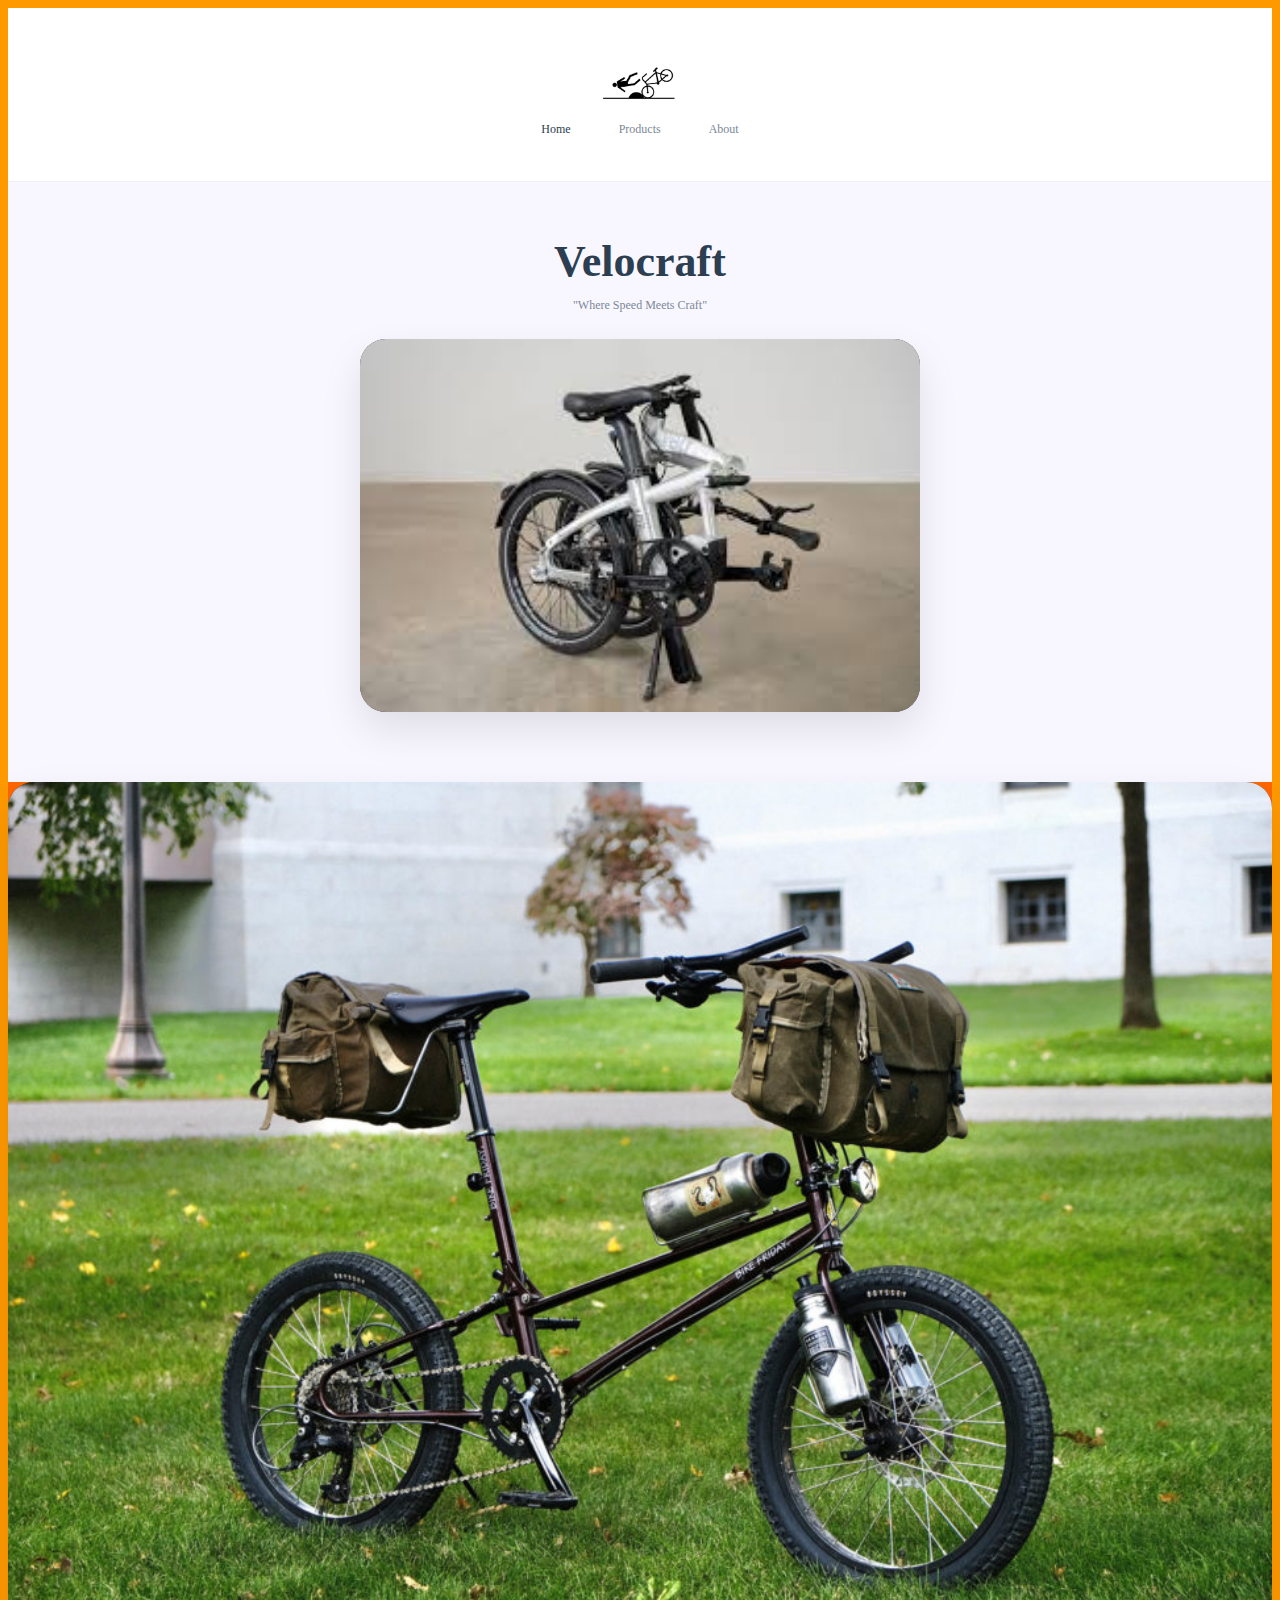
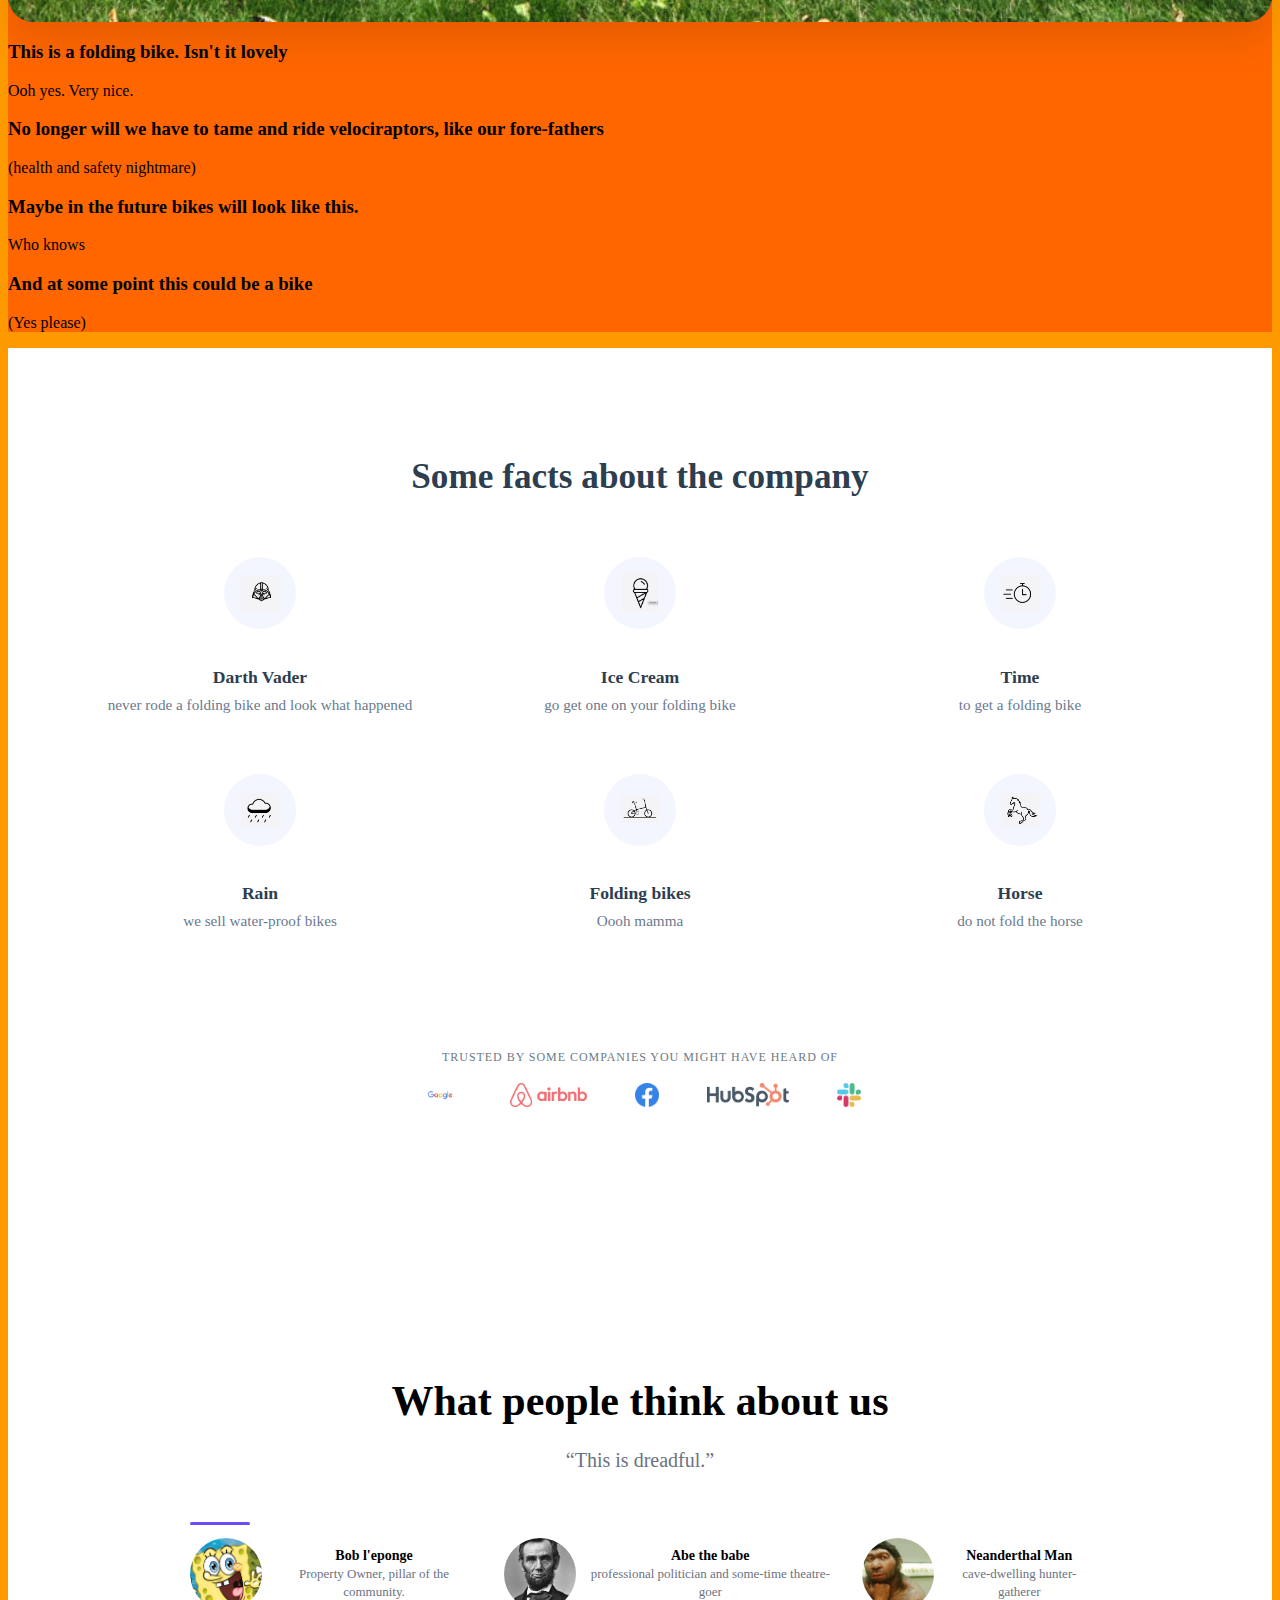
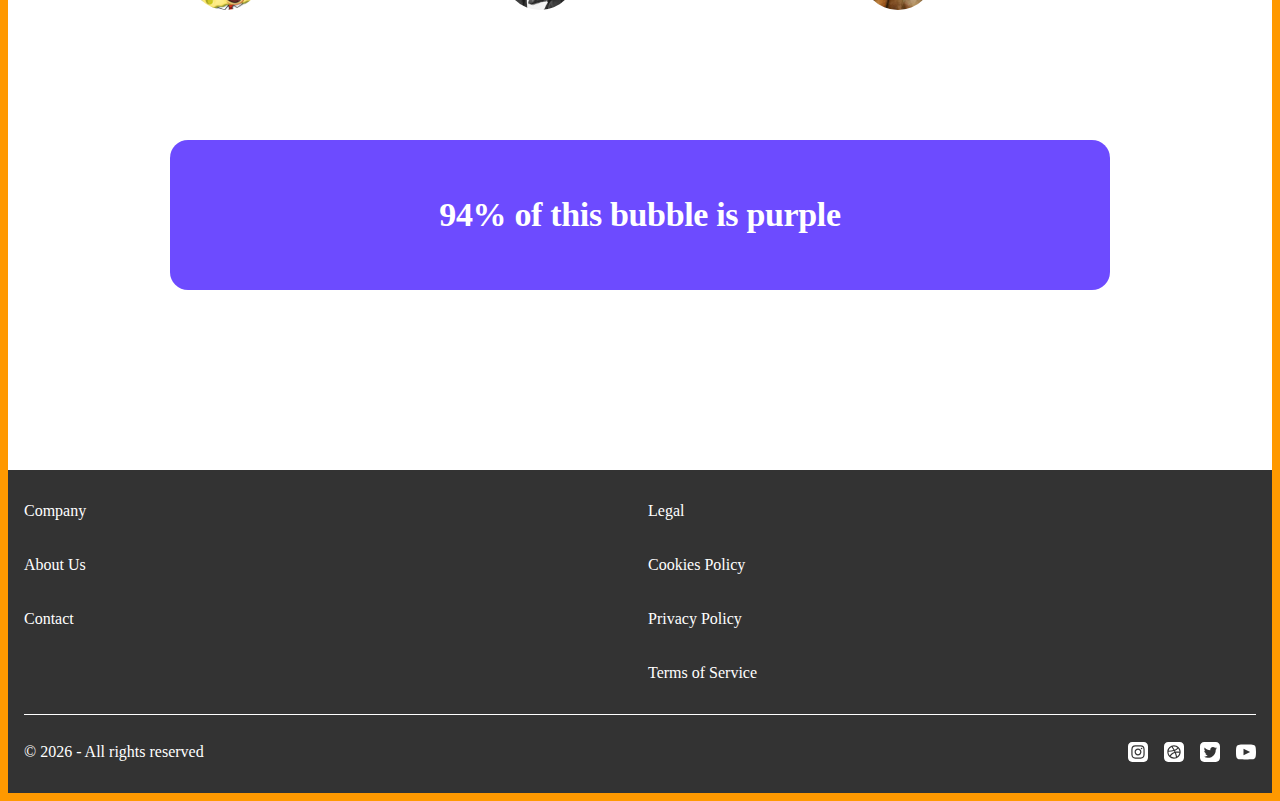
<file: index.html>
<!doctype html>
<html>

<head>
  <title>folding bikes</title>
  <meta charset="utf-8" />
  <script src="app.js"></script>
  <link rel="stylesheet" href="css/site.css" />
</head>

<body>
  <header class="site-header-container">
    <div class="site-header-inner">
      <div class="logo">
        <img src="./images/logo_main.png" alt="Company logo">
      </div>

      <nav class="header-tabs" aria-labels="Primary">
        <a class="tab is-active" href="#">Home</a>
        <a class="tab" href="./products.html">Products</a>
        <a class="tab" href="./about.html">About</a>
      </nav>
    </div>
  </header>
  <main>
    <section class="hero">
      <div class="container hero__inner">
        <h2 class="hero__title">Velocraft</h2>
        <p class="hero__tagline">"Where Speed Meets Craft"</p>

        <div class="hero__media media-card">
          <img src="./images/bike_1.jpeg" alt="">
        </div>

      </div>
    </section>
    <section class="tabs">
      <div class="tabs__inner">

        <!-- LEFT: Image -->
        <div class="tabs__media media-card">
          <img id="tabsImage" src="./images/folding_bike_2.jpg" alt="A folding bike">
        </div>

        <!-- RIGHT: Tab list -->
        <div class="tabs__list">

          <div class="tabs__item tabs__item--active" data-image="./images/folding_bike_2.jpg">
            <h3 class="tabs__title">This is a folding bike. Isn't it lovely</h3>
            <p class="tabs__text">Ooh yes. Very nice.</p>
          </div>

          <div class="tabs__item" data-image="./images/folding_bike_3.png">
            <h3 class="tabs__title">No longer will we have to tame and ride velociraptors, like our fore-fathers</h3>
            <p class="tabs__text">(health and safety nightmare)</p>
          </div>

          <div class="tabs__item" data-image="./images/folding_bike_4.jpeg">
            <h3 class="tabs__title">Maybe in the future bikes will look like this.</h3>
            <p class="tabs__text">Who knows</p>
          </div>

          <div class="tabs__item" data-image="./images/folding_bike_5.jpeg">
            <h3 class="tabs__title">And at some point this could be a bike</h3>
            <p class="tabs__text">(Yes please)</p>
          </div>

        </div>
      </div>
    </section>

    <section class="facts">
      <h2>Some facts about the company</h2>

      <div class="facts-grid">
        <div class="fact">
          <div class="fact-icon">
            <img src="./images/darth_vader_icon.png" alt="">
          </div>
          <h3>Darth Vader</h3>
          <p>never rode a folding bike and look what happened</p>
        </div>
        <div class="fact">
          <div class="fact-icon">
            <img src="./images/ice_cream_icon.png" alt="">
          </div>
          <h3>Ice Cream</h3>
          <p>go get one on your folding bike</p>
        </div>
        <div class="fact">
          <div class="fact-icon">
            <img src="./images/stopwatch_icon.png" alt="">
          </div>
          <h3>Time</h3>
          <p>to get a folding bike</p>
        </div>
        <div class="fact">
          <div class="fact-icon">
            <img src="./images/rain_icon.png" alt="">
          </div>
          <h3>Rain</h3>
          <p>we sell water-proof bikes</p>
        </div>
        <div class="fact">
          <div class="fact-icon">
            <img src="./images/folding_bike_icon.png" alt="">
          </div>
          <h3>Folding bikes</h3>
          <p>Oooh mamma</p>
        </div>
        <div class="fact">
          <div class="fact-icon">
            <img src="./images/horse.png" alt="">
          </div>
          <h3>Horse</h3>
          <p>do not fold the horse</p>
        </div>
      </div>
    </section>
    <section class="trusted">
      <div class="container trusted__inner">
        <p class="trusted__label">TRUSTED BY SOME COMPANIES YOU MIGHT HAVE HEARD OF</p>

        <div class="trusted__logos" aria-label="Trusted by">
          <img class="trusted__logo" src="./images/logos/google.webp" alt="Google">
          <img class="trusted__logo" src="./images/logos/airbnb.png" alt="Airbnb">
          <img class="trusted__logo" src="./images/logos/facebook.png" alt="Facebook">
          <img class="trusted__logo" src="./images/logos/hubspot.png" alt="HubSpot">
          <img class="trusted__logo" src="./images/logos/slack.png" alt="Slack">
        </div>
      </div>
    </section>

    <article class="quotes">
  <div class="quotes__inner">

    <!-- PEOPLE TABS -->
<article class="people">
  <div class="people__inner">

    <h2 class="people__title">What people think about us</h2>

    <!-- QUOTE TEXT (changes when a person is clicked) -->
    <p id="peopleQuote" class="people__quote">
      “This is dreadful.”
    </p>

    <!-- PEOPLE TABS -->
    <div class="people__tabs">

      <div
        class="people__tab people__tab--active"
        data-quote="Slight issue with inflating the tyres, given that I live on the sea-bed. Otherwise very happy with the product."
      >
        <span class="people__line"></span>
        <img src="./images/face_1.jpg" alt="spongebob">
        <div>
          <strong>Bob l'eponge</strong>
          <span>Property Owner, pillar of the community.</span>
        </div>
      </div>

      <div
        class="people__tab"
        data-quote="I've always liked folding things. Ironing boards, poker-hands, you name it. So obviously I am 100% on board."
      >
        <span class="people__line"></span>
        <img src="./images/face_2.jpeg" alt="abe the babe">
        <div>
          <strong>Abe the babe</strong>
          <span>professional politician and some-time theatre-goer</span>
        </div>
      </div>

      <div
        class="people__tab"
        data-quote="My wife uses ours to commute to London where she is a paediatrician. I myself make fire and sharpen sticks."
      >
        <span class="people__line"></span>
        <img src="./images/face_3.jpeg" alt="neanderthal">
        <div>
          <strong>Neanderthal Man</strong>
          <span>cave-dwelling hunter-gatherer</span>
        </div>
      </div>

    </div>
  </div>
</article>


    <article class="stats">
      <div class="stats__inner">
        <div class="stats__card">
          <p class="stats__big">94% of this bubble is purple</p>
        </div>
      </div>
    </article>

  </main>
  <footer class="site-footer">
    <div class="footer_topSection">
      <div class="footer_leftSection">
        <p>Company</p>
        <p>About Us</p>
        <p>Contact</p>
      </div>

      <div class="footer_rightSection">
        <p>Legal</p>
        <p>Cookies Policy</p>
        <p>Privacy Policy</p>
        <p>Terms of Service</p>
      </div>
    </div>

    <div class="footer_copy">
      <p>&COPY; 2026 - All rights reserved</p>

      <div class="social_media_icons">
          <a href="#" aria-label="Instagram">
            <img src="images/iconmonstr-instagram-13.svg" alt="" />
          </a>
          <a href="#" aria-label="Dribbble">
            <img src="images/iconmonstr-dribbble-3.svg" alt="" />
          </a>
          <a href="#" aria-label="Twitter">
            <img src="images/iconmonstr-twitter-3.svg" alt="" />
          </a>
          <a href="#" aria-label="YouTube">
            <img src="images/iconmonstr-youtube-6.svg" alt="" />
          </a>
      </div>
    </div>
  </footer>

</body>

</html>
</file>
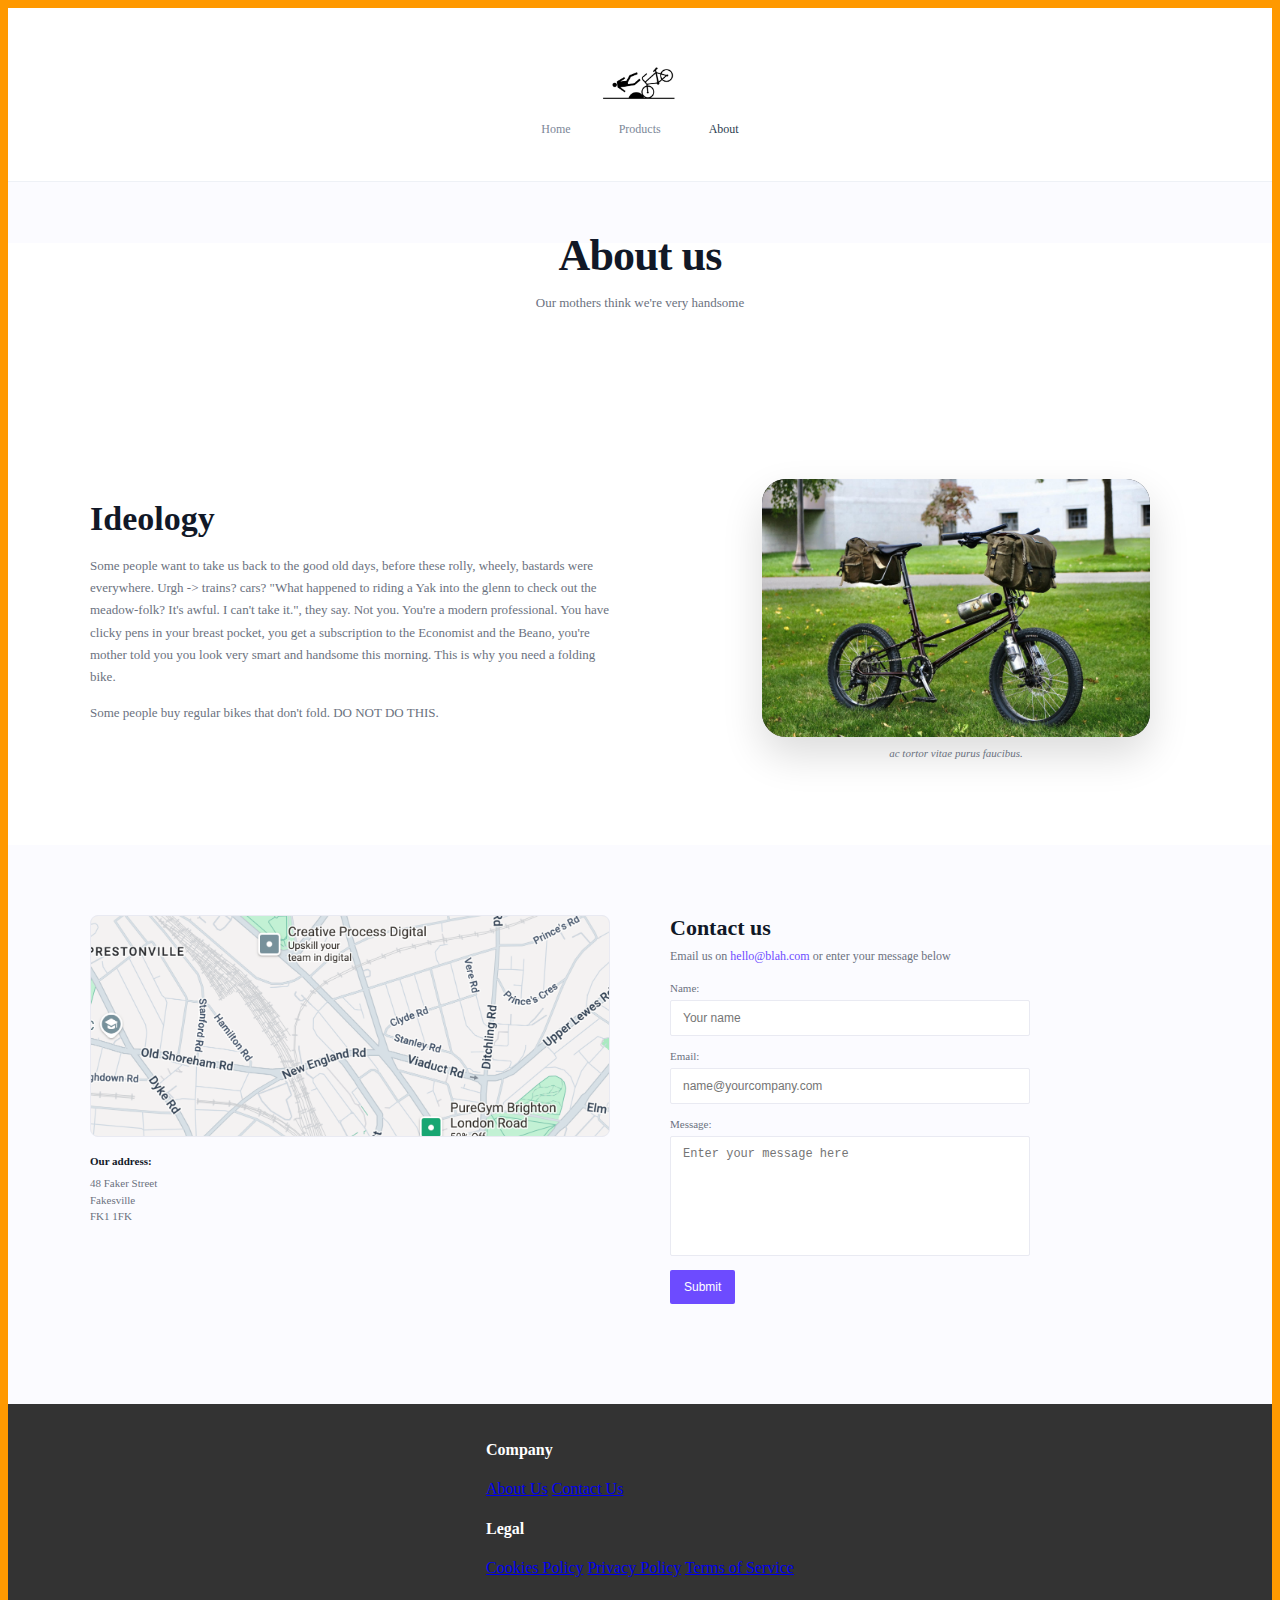
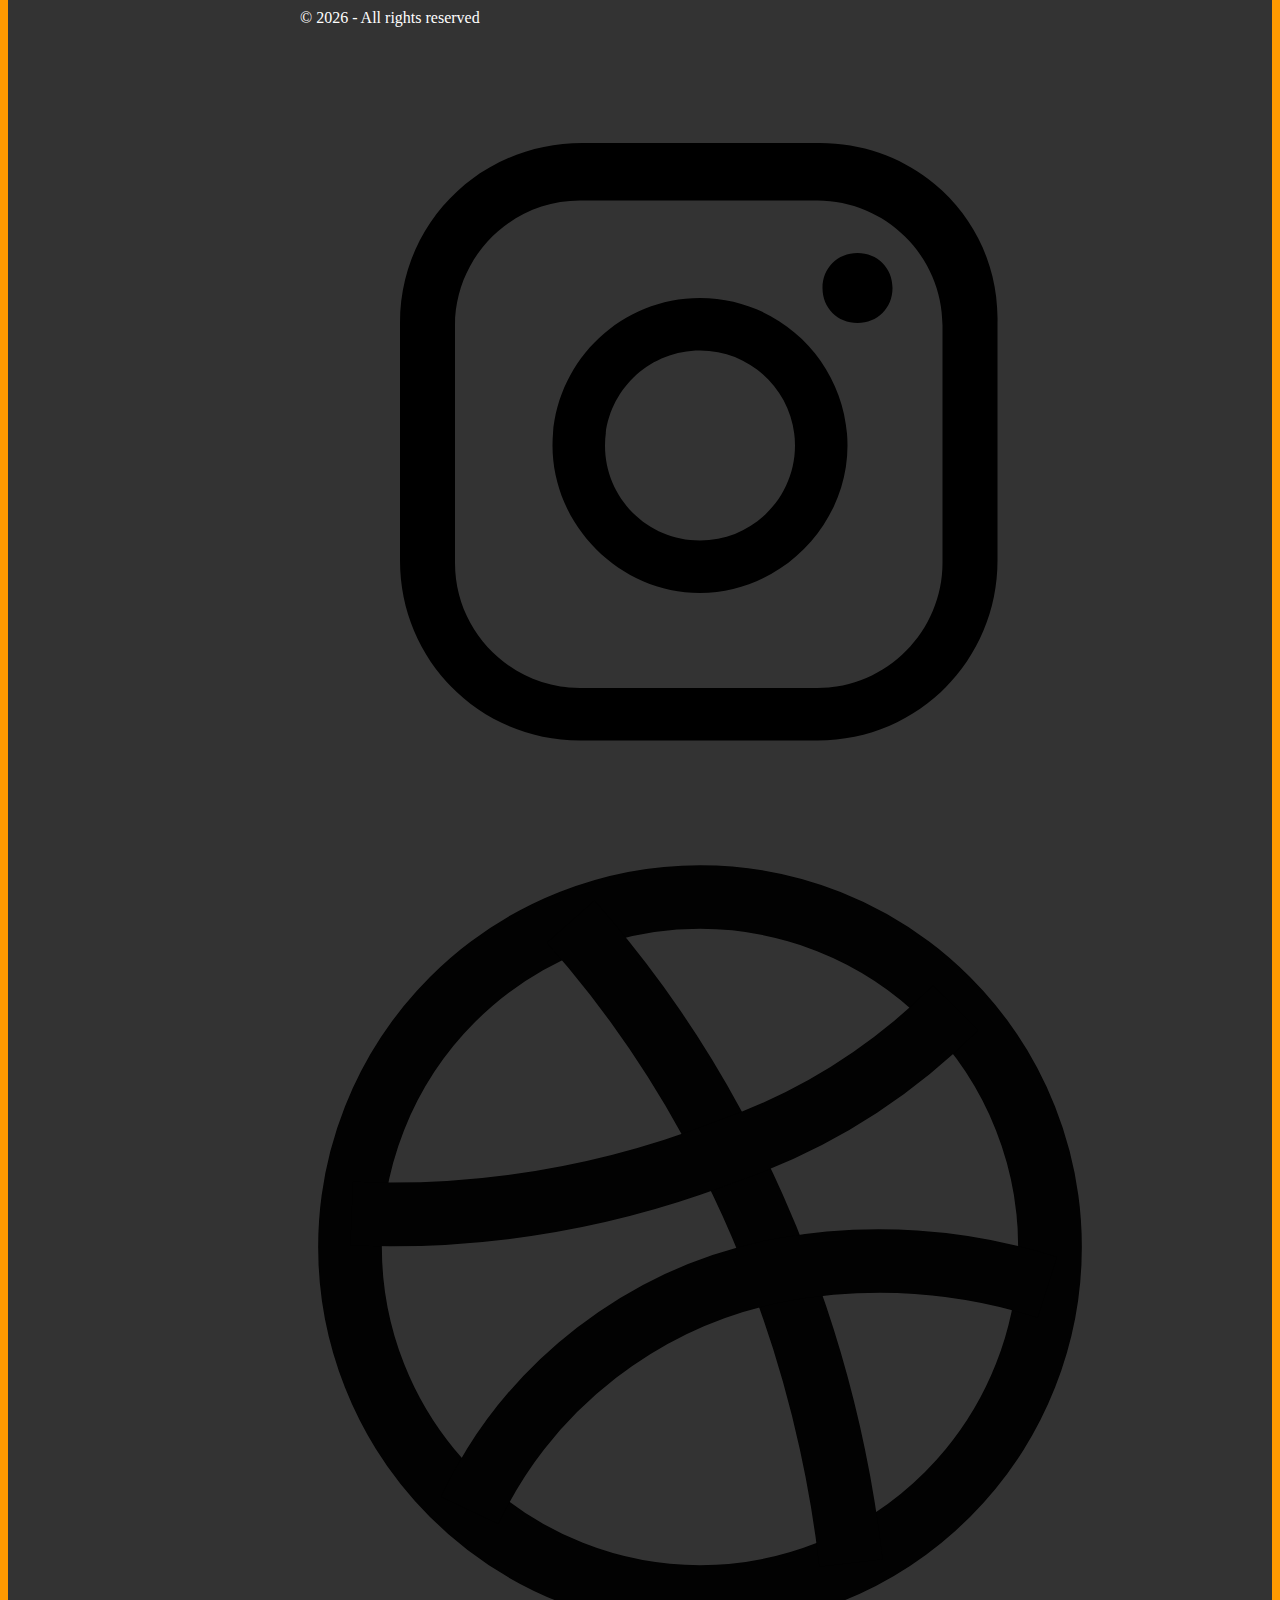
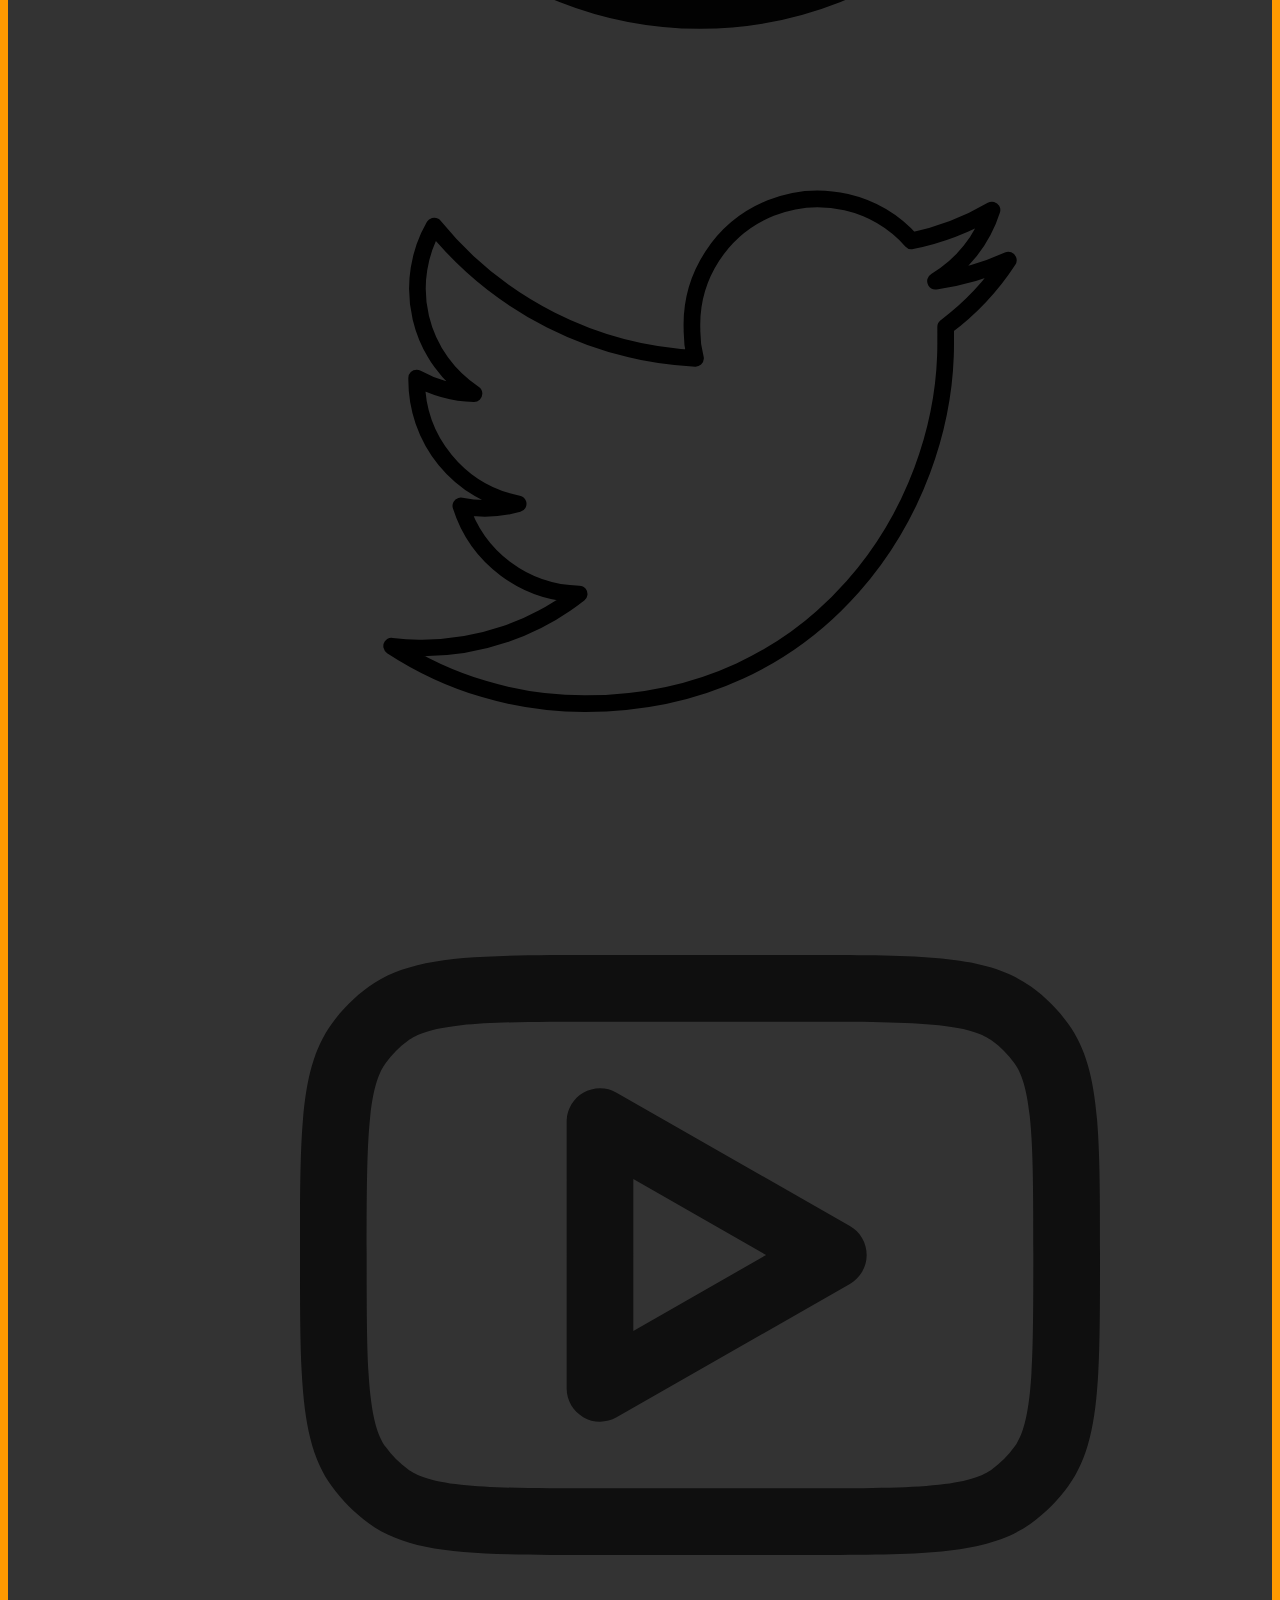
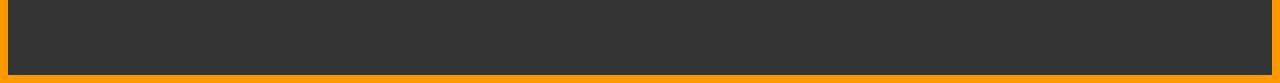
<file: about.html>
<!DOCTYPE html>
<html>
<head>
  <title>About - Folding Bikes</title>
  <meta charset="utf-8">
  <script src="app.js" defer></script>
  <link rel="stylesheet" href="css/site.css">
</head>

<body>

  <!-- SHARED HEADER -->
  <header class="site-header-container">
    <div class="site-header-inner">

      <div class="logo">
        <img src="./images/logo_main.png" alt="Company logo">
      </div>

      <nav class="header-tabs" aria-label="Primary">
        <a class="tab" href="./index.html">Home</a>
        <a class="tab" href="./products.html">Products</a>
        <a class="tab is-active" href="./about.html">About</a>
      </nav>

    </div>
  </header>

  <main>

    <!-- CURVED HERO -->
    <section class="about-hero">
      <div class="about-hero__inner">
        <h1 class="about-hero__title">About us</h1>
        <p class="about-hero__tagline">Our mothers think we're very handsome</p>
      </div>
    </section>

    <!-- ABOUT TWO-COLUMN -->
    <section class="about-main">
      <div class="about-main__inner">

        <div class="about-main__text">
          <h2 class="about-main__heading">
            Ideology
          </h2>

          <p class="about-main__p">
            Some people want to take us back to the good old days, before these rolly, wheely, bastards were everywhere. Urgh -> trains? cars? "What happened to riding a Yak into the glenn to check out the meadow-folk? It's awful. I can't take it.", they say. Not you. You're a modern professional. You have clicky pens in your breast pocket, you get a subscription to the Economist and the Beano, you're mother told you you look very smart and handsome this morning. This is why you need a folding bike.
          </p>

          <p class="about-main__p">
            Some people buy regular bikes that don't fold. DO NOT DO THIS.
          </p>
        </div>

        <figure class="about-main__media">
          <div class="about-main__image-card">
            <img src="./images/folding_bike_2.jpg" alt="About image">
          </div>
          <figcaption class="about-main__caption">ac tortor vitae purus faucibus.</figcaption>
        </figure>

      </div>
    </section>

    <!-- CONTACT SECTION -->
    <section class="contact">
      <div class="contact__inner">

        <div class="contact__left">
          <div class="contact__map">
            <img src="./images/map.png" alt="Map showing our location">
          </div>

          <div class="contact__address">
            <div class="contact__address-title">Our address:</div>
            <div>48 Faker Street</div>
            <div>Fakesville</div>
            <div>FK1 1FK</div>
          </div>
        </div>

        <div class="contact__right">
          <h2 class="contact__title">Contact us</h2>
          <p class="contact__sub">
            Email us on <a class="contact__email" href="mailto:hello@blah.com">hello@blah.com</a>
            or enter your message below
          </p>

          <form class="contact__form">
            <label class="contact__label">
              Name:
              <input class="contact__input" type="text" name="name" placeholder="Your name">
            </label>

            <label class="contact__label">
              Email:
              <input class="contact__input" type="email" name="email" placeholder="name@yourcompany.com">
            </label>

            <label class="contact__label">
              Message:
              <textarea class="contact__textarea" name="message" placeholder="Enter your message here"></textarea>
            </label>

            <button class="contact__button" type="submit">Submit</button>
          </form>
        </div>

      </div>
    </section>

  </main>

  <!-- SHARED FOOTER -->
  <footer class="site-footer">
    <div class="footer-top container">
      <div class="footer-column">
        <h4>Company</h4>
        <a href="./about.html">About Us</a>
        <a href="#contact">Contact Us</a>
      </div>

      <div class="footer-column">
        <h4>Legal</h4>
        <a href="#">Cookies Policy</a>
        <a href="#">Privacy Policy</a>
        <a href="#">Terms of Service</a>
      </div>
    </div>

    <div class="footer-bottom container">
      <p>© 2026 - All rights reserved</p>

      <div class="social-icons">
        <a href="#"><img src="./images/social_media/insta.svg" alt="Instagram"></a>
        <a href="#"><img src="./images/social_media/dribbble.svg" alt="Dribbble"></a>
        <a href="#"><img src="./images/social_media/twitter.svg" alt="Twitter"></a>
        <a href="#"><img src="./images/social_media/youtube.svg" alt="YouTube"></a>
      </div>
    </div>
  </footer>

</body>
</html>
</file>
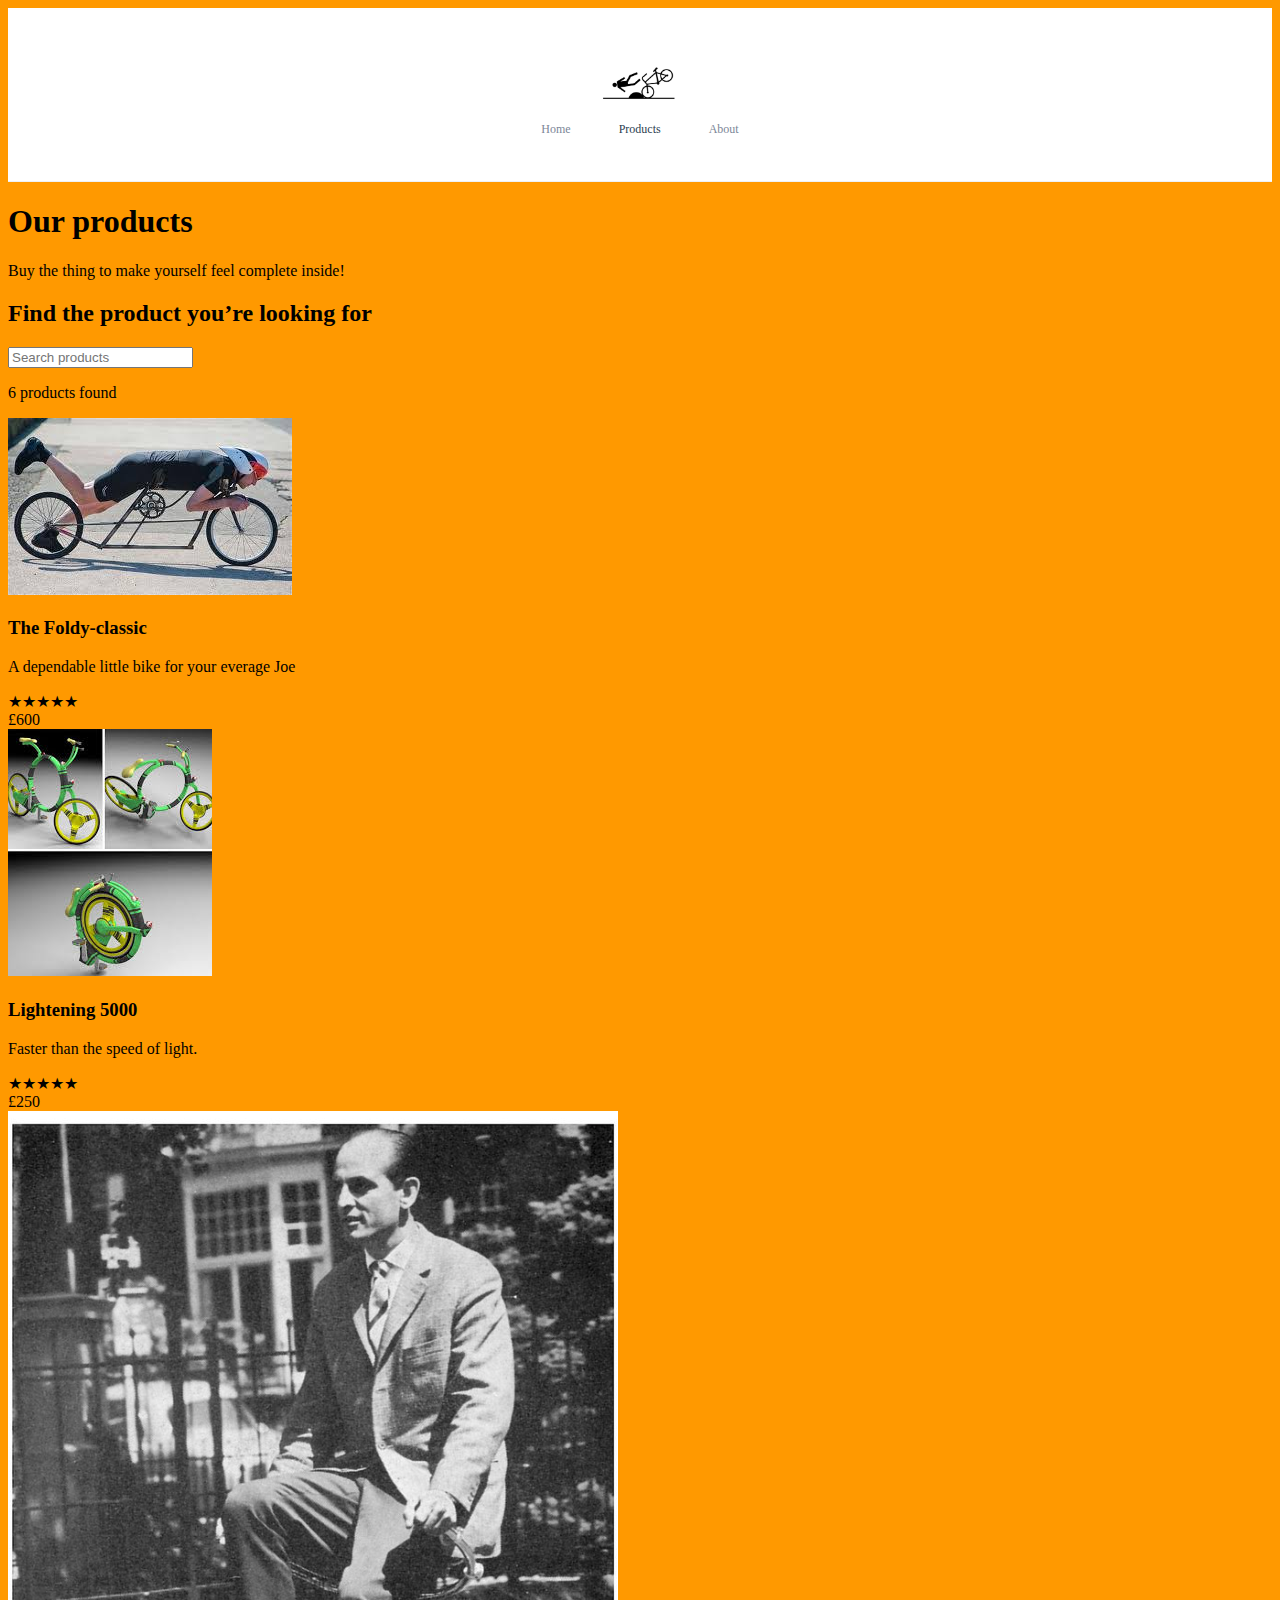
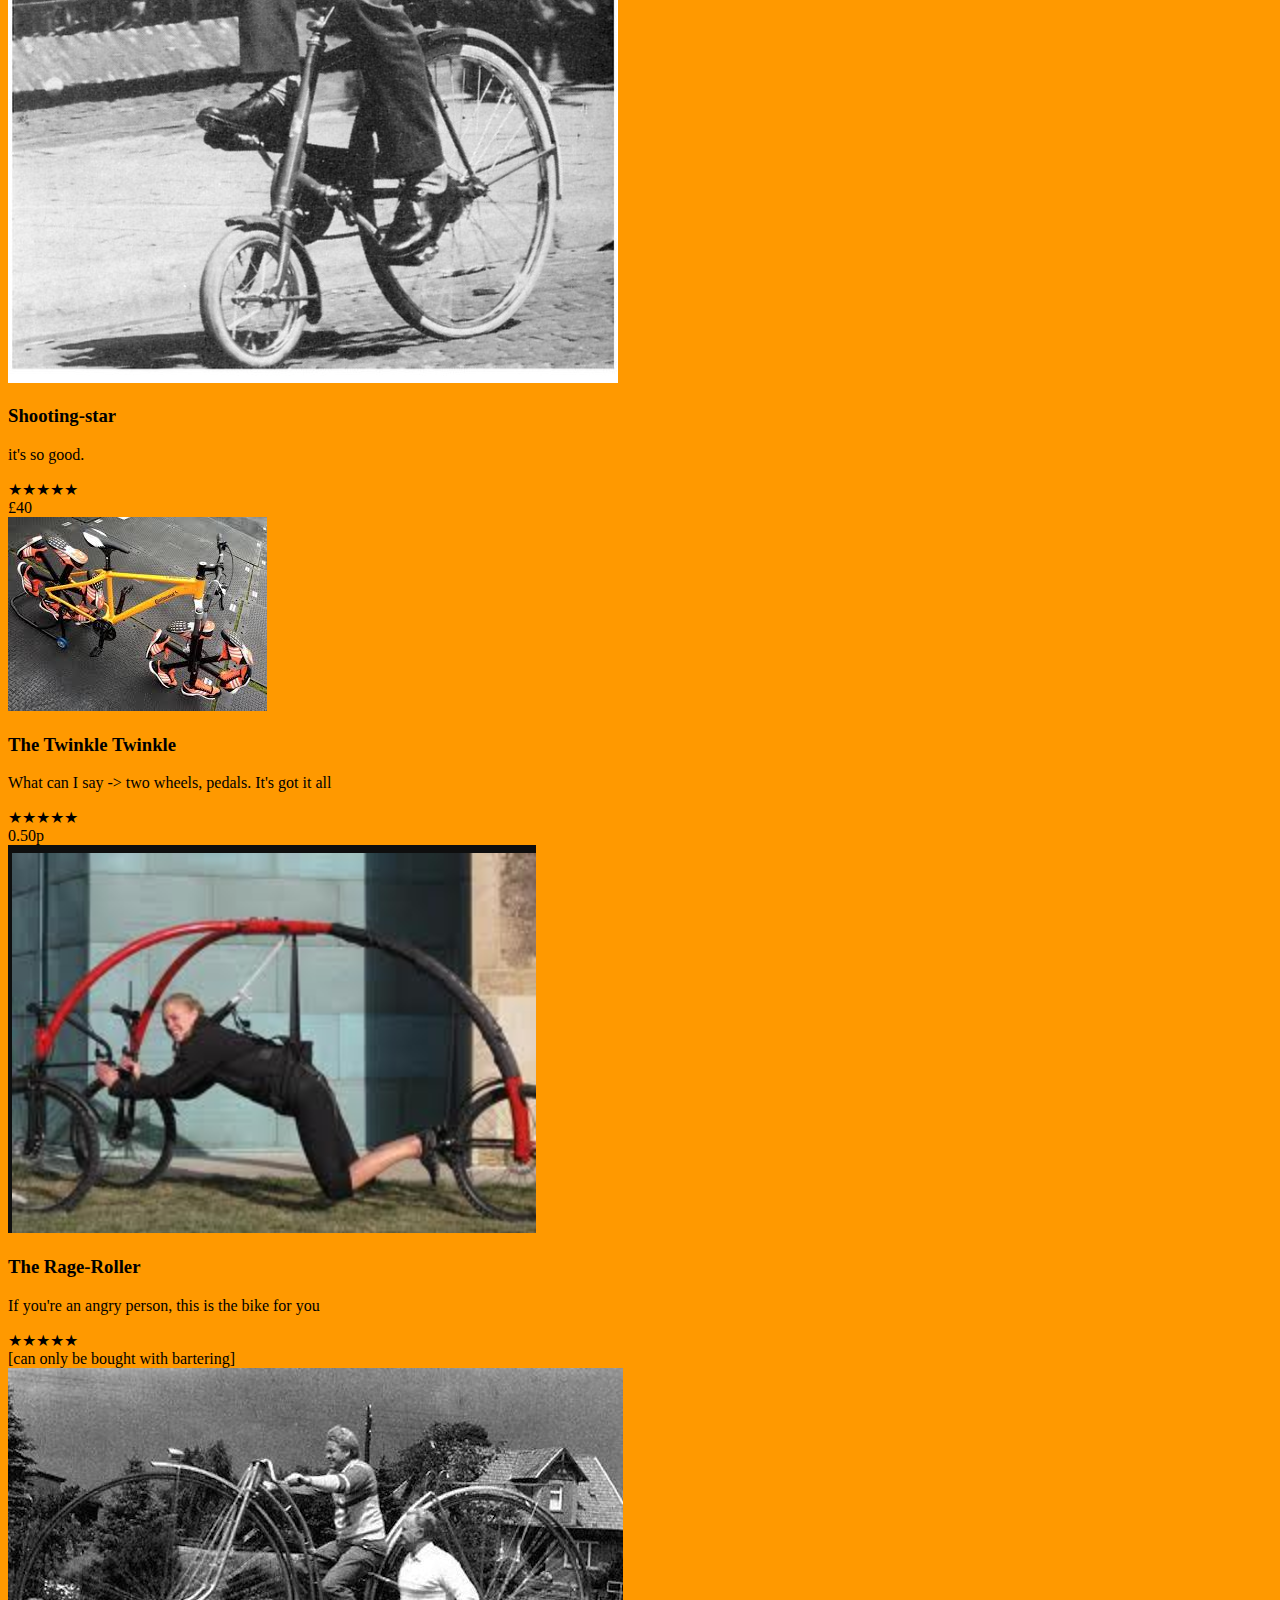
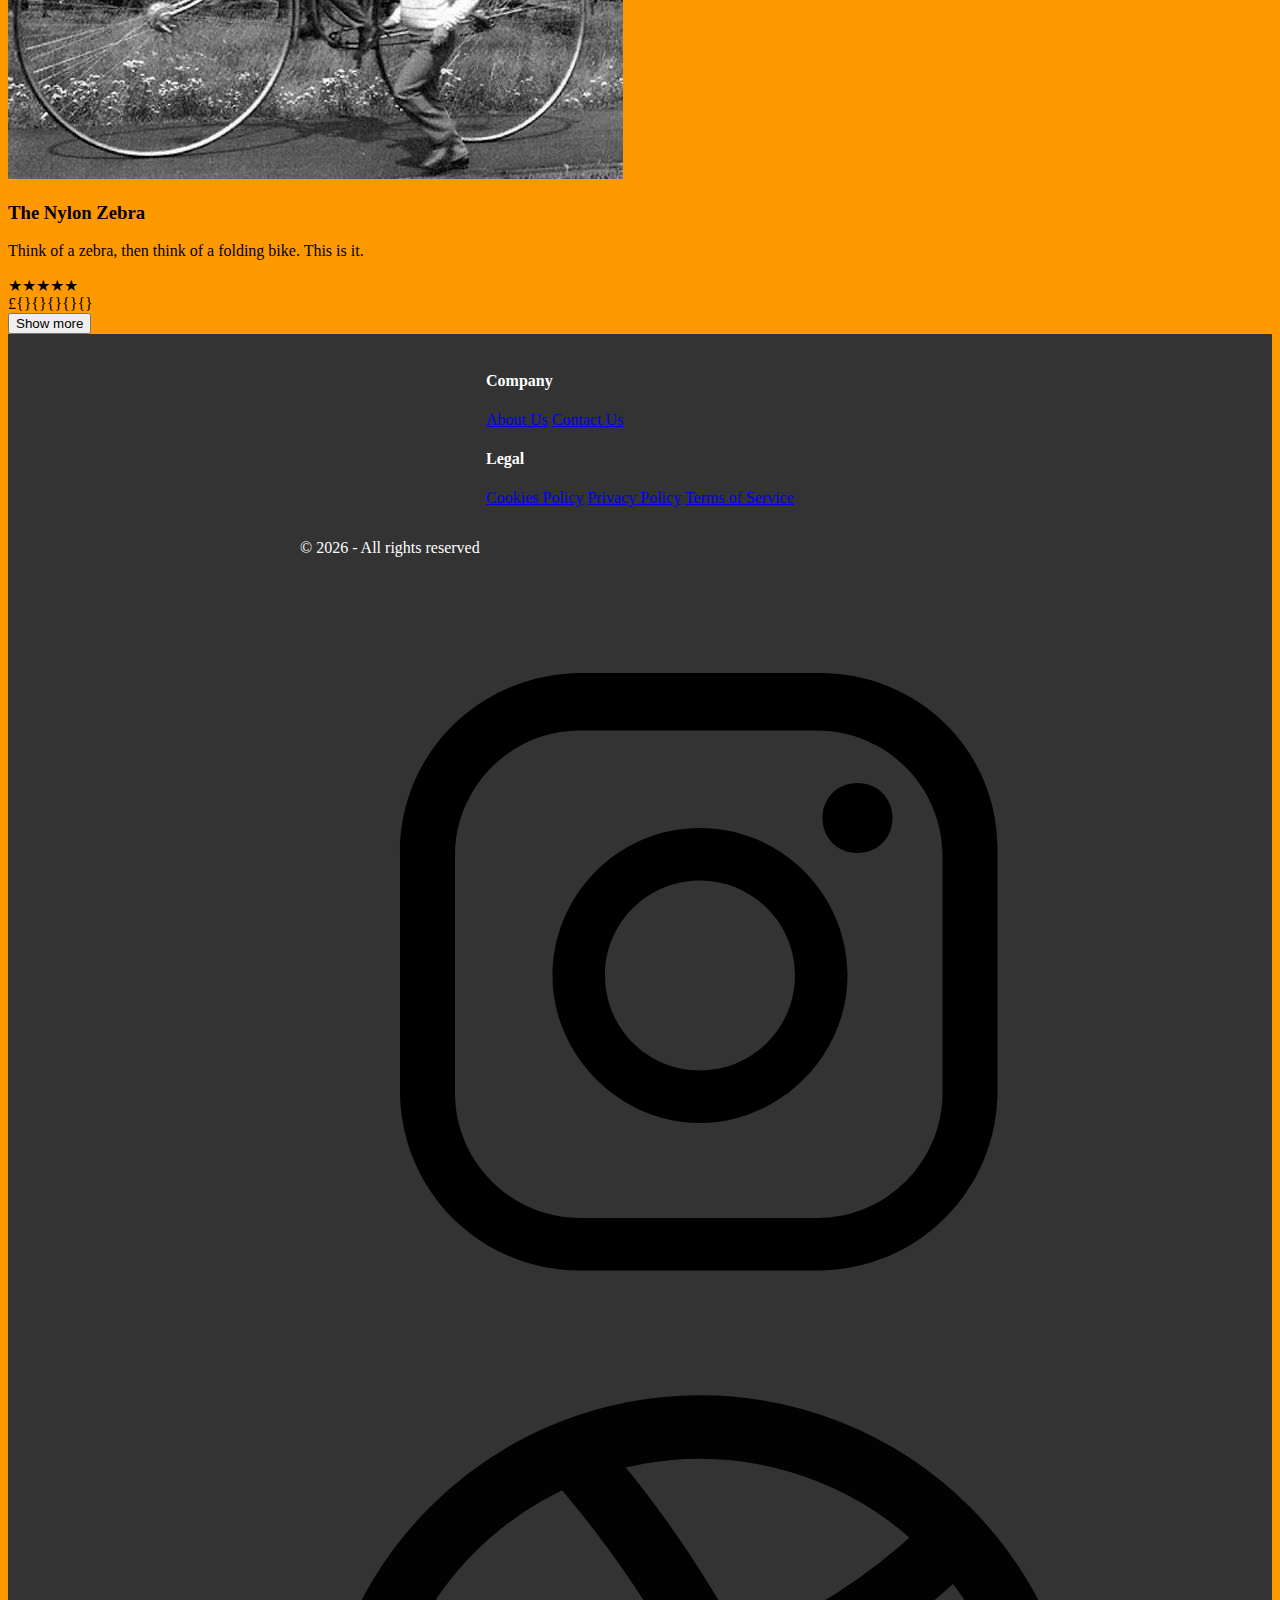
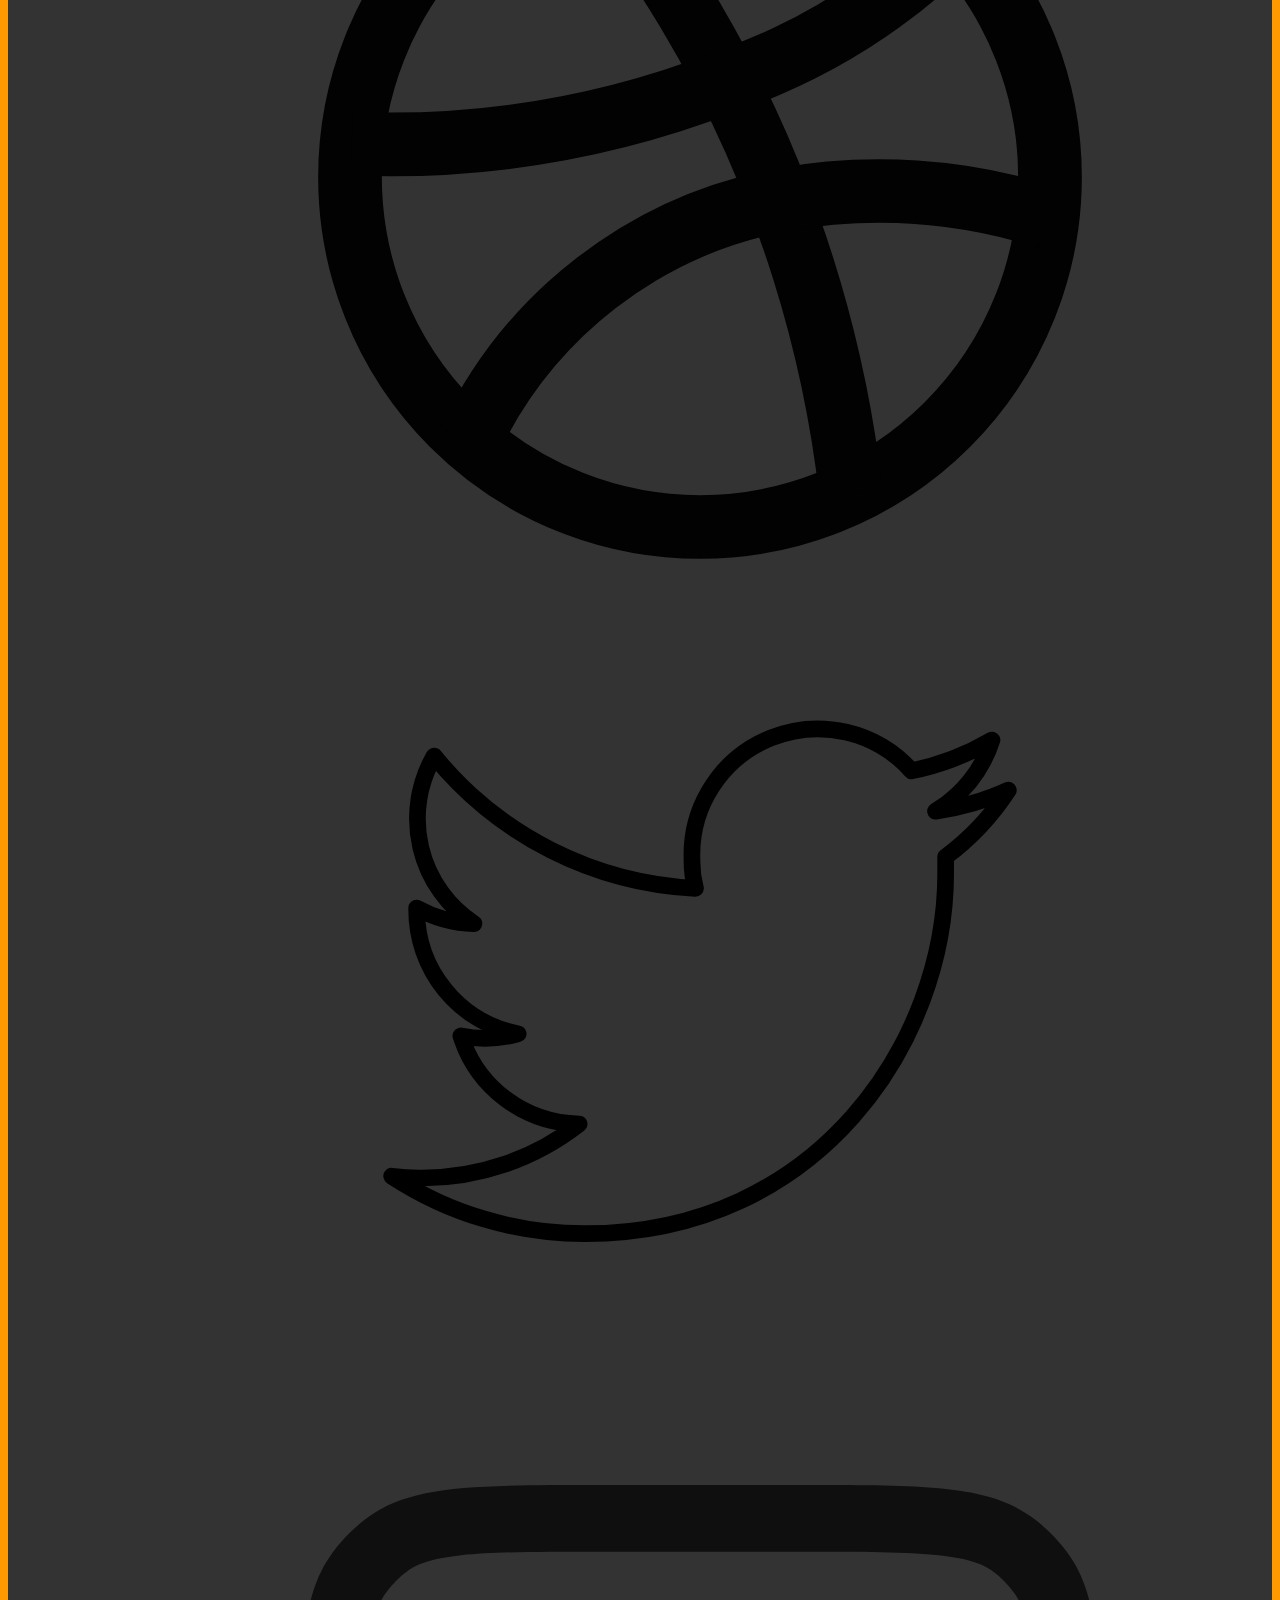
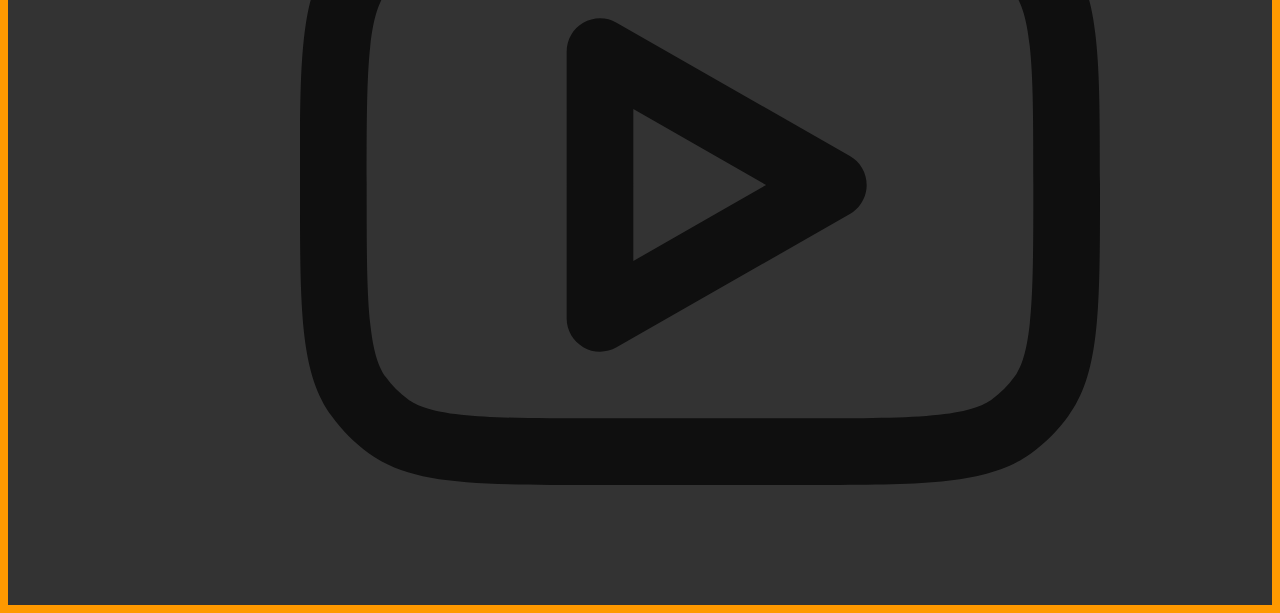
<file: products.html>
<!DOCTYPE html>
<html>
<head>
  <title>Products - Folding Bikes</title>
  <meta charset="utf-8">
  <script src="app.js" defer></script>
  <link rel="stylesheet" href="css/site.css">
</head>
<body>

  <!-- SHARED HEADER -->
  <header class="site-header-container">
    <div class="site-header-inner">
      <div class="logo">
        <img src="./images/logo_main.png" alt="Company logo">
      </div>

      <nav class="header-tabs" aria-label="Primary">
        <a class="tab" href="./index.html">Home</a>
        <a class="tab is-active" href="./products.html">Products</a>
        <a class="tab" href="./about.html">About</a>
      </nav>
    </div>
  </header>

  <main>

    <!-- CURVED HERO -->
    <section class="page-hero">
      <div class="page-hero__inner">
        <h1 class="page-hero__title">Our products</h1>
        <p class="page-hero__tagline">Buy the thing to make yourself feel complete inside!</p>
      </div>
    </section>

    <!-- SEARCH -->
    <section class="products-search">
      <div class="products-search__inner">
        <h2 class="products-search__title">Find the product you’re looking for</h2>

        <div class="products-search__controls">
          <input
            id="productSearch"
            class="products-search__input"
            type="text"
            placeholder="Search products"
            aria-label="Search products"
          >
        </div>

        <p id="productCount" class="products-search__count">6 products found</p>
      </div>
    </section>

    <!-- GRID -->
    <section class="products">
      <div class="products__inner">

        <div class="products__grid" id="productsGrid">

          <!-- Card 1 -->
          <article class="product-card" data-title="foldy-classic">
            <div class="product-card__media">
              <img src="./images/product_1.jpeg" alt="standard_bike">
            </div>

            <h3 class="product-card__title">The Foldy-classic</h3>
            <p class="product-card__desc">A dependable little bike for your everage Joe</p>

            <div class="product-card__meta">
              <div class="product-card__stars" aria-label="4 out of 5 stars">
                <span class="star star--on">★</span><span class="star star--on">★</span><span class="star star--on">★</span><span class="star star--on">★</span><span class="star">★</span>
              </div>
              <div class="product-card__price">£600</div>
            </div>
          </article>

          <!-- Card 2 -->
          <article class="product-card" data-title="lightening-5000">
            <div class="product-card__media">
              <img src="./images/product_2.jpeg" alt="Product image">
            </div>

            <h3 class="product-card__title">Lightening 5000</h3>
            <p class="product-card__desc">Faster than the speed of light.</p>

            <div class="product-card__meta">
              <div class="product-card__stars" aria-label="4 out of 5 stars">
                <span class="star star--on">★</span><span class="star star--on">★</span><span class="star star--on">★</span><span class="star star--on">★</span><span class="star">★</span>
              </div>
              <div class="product-card__price">£250</div>
            </div>
          </article>

          <!-- Card 3 -->
          <article class="product-card" data-title="shooting-star">
            <div class="product-card__media">
              <img src="./images/product_3.png" alt="Product image">
            </div>

            <h3 class="product-card__title">Shooting-star</h3>
            <p class="product-card__desc">it's so good.</p>

            <div class="product-card__meta">
              <div class="product-card__stars" aria-label="4 out of 5 stars">
                <span class="star star--on">★</span><span class="star star--on">★</span><span class="star star--on">★</span><span class="star star--on">★</span><span class="star">★</span>
              </div>
              <div class="product-card__price">£40</div>
            </div>
          </article>

          <!-- Card 4 -->
          <article class="product-card" data-title="the-twinkle-twinkle">
            <div class="product-card__media">
              <img src="./images/product_4.jpeg" alt="Product image">
            </div>

            <h3 class="product-card__title">The Twinkle Twinkle</h3>
            <p class="product-card__desc">What can I say -> two wheels, pedals. It's got it all</p>

            <div class="product-card__meta">
              <div class="product-card__stars" aria-label="4 out of 5 stars">
                <span class="star star--on">★</span><span class="star star--on">★</span><span class="star star--on">★</span><span class="star star--on">★</span><span class="star">★</span>
              </div>
              <div class="product-card__price">0.50p</div>
            </div>
          </article>

          <!-- Card 5 -->
          <article class="product-card" data-title="the-rage-roller">
            <div class="product-card__media">
              <img src="./images/product_5.png" alt="Product image">
            </div>

            <h3 class="product-card__title">The Rage-Roller</h3>
            <p class="product-card__desc">If you're an angry person, this is the bike for you</p>

            <div class="product-card__meta">
              <div class="product-card__stars" aria-label="4 out of 5 stars">
                <span class="star star--on">★</span><span class="star star--on">★</span><span class="star star--on">★</span><span class="star star--on">★</span><span class="star">★</span>
              </div>
              <div class="product-card__price">[can only be bought with bartering]</div>
            </div>
          </article>

          <!-- Card 6 -->
          <article class="product-card" data-title="the-nylon-zebra">
            <div class="product-card__media">
              <img src="./images/product_6.jpg" alt="Product image">
            </div>

            <h3 class="product-card__title">The Nylon Zebra</h3>
            <p class="product-card__desc">Think of a zebra, then think of a folding bike. This is it.</p>

            <div class="product-card__meta">
              <div class="product-card__stars" aria-label="4 out of 5 stars">
                <span class="star star--on">★</span><span class="star star--on">★</span><span class="star star--on">★</span><span class="star star--on">★</span><span class="star">★</span>
              </div>
              <div class="product-card__price">£{}{}{}{}{}</div>
            </div>
          </article>

        </div>

        <div class="products__more">
          <button class="products__button" type="button">Show more</button>
        </div>

      </div>
    </section>

  </main>

  <!-- SHARED FOOTER -->
  <footer class="site-footer">
    <div class="footer-top container">
      <div class="footer-column">
        <h4>Company</h4>
        <a href="./about.html">About Us</a>
        <a href="./about.html#contact">Contact Us</a>
      </div>

      <div class="footer-column">
        <h4>Legal</h4>
        <a href="#">Cookies Policy</a>
        <a href="#">Privacy Policy</a>
        <a href="#">Terms of Service</a>
      </div>
    </div>

    <div class="footer-bottom container">
      <p>© 2026 - All rights reserved</p>

      <div class="social-icons">
        <a href="#"><img src="./images/social_media/insta.svg" alt="Instagram"></a>
        <a href="#"><img src="./images/social_media/dribbble.svg" alt="Dribbble"></a>
        <a href="#"><img src="./images/social_media/twitter.svg" alt="Twitter"></a>
        <a href="#"><img src="./images/social_media/youtube.svg" alt="YouTube"></a>
      </div>
    </div>
  </footer>

</body>
</html>
</file>
<file: css/site.css>
@import "variables.css";
@import "global.css";
@import "header.css";
@import "tabs.css";
@import "footer.css";
@import "facts.css";
@import "hook.css";
@import "hero.css";
@import "components.css";
@import "quotes.css";
@import "people.css";
@import "about.css";
@import "products.css";
@import "trusted.css";
@import "logo.css";
</file>
